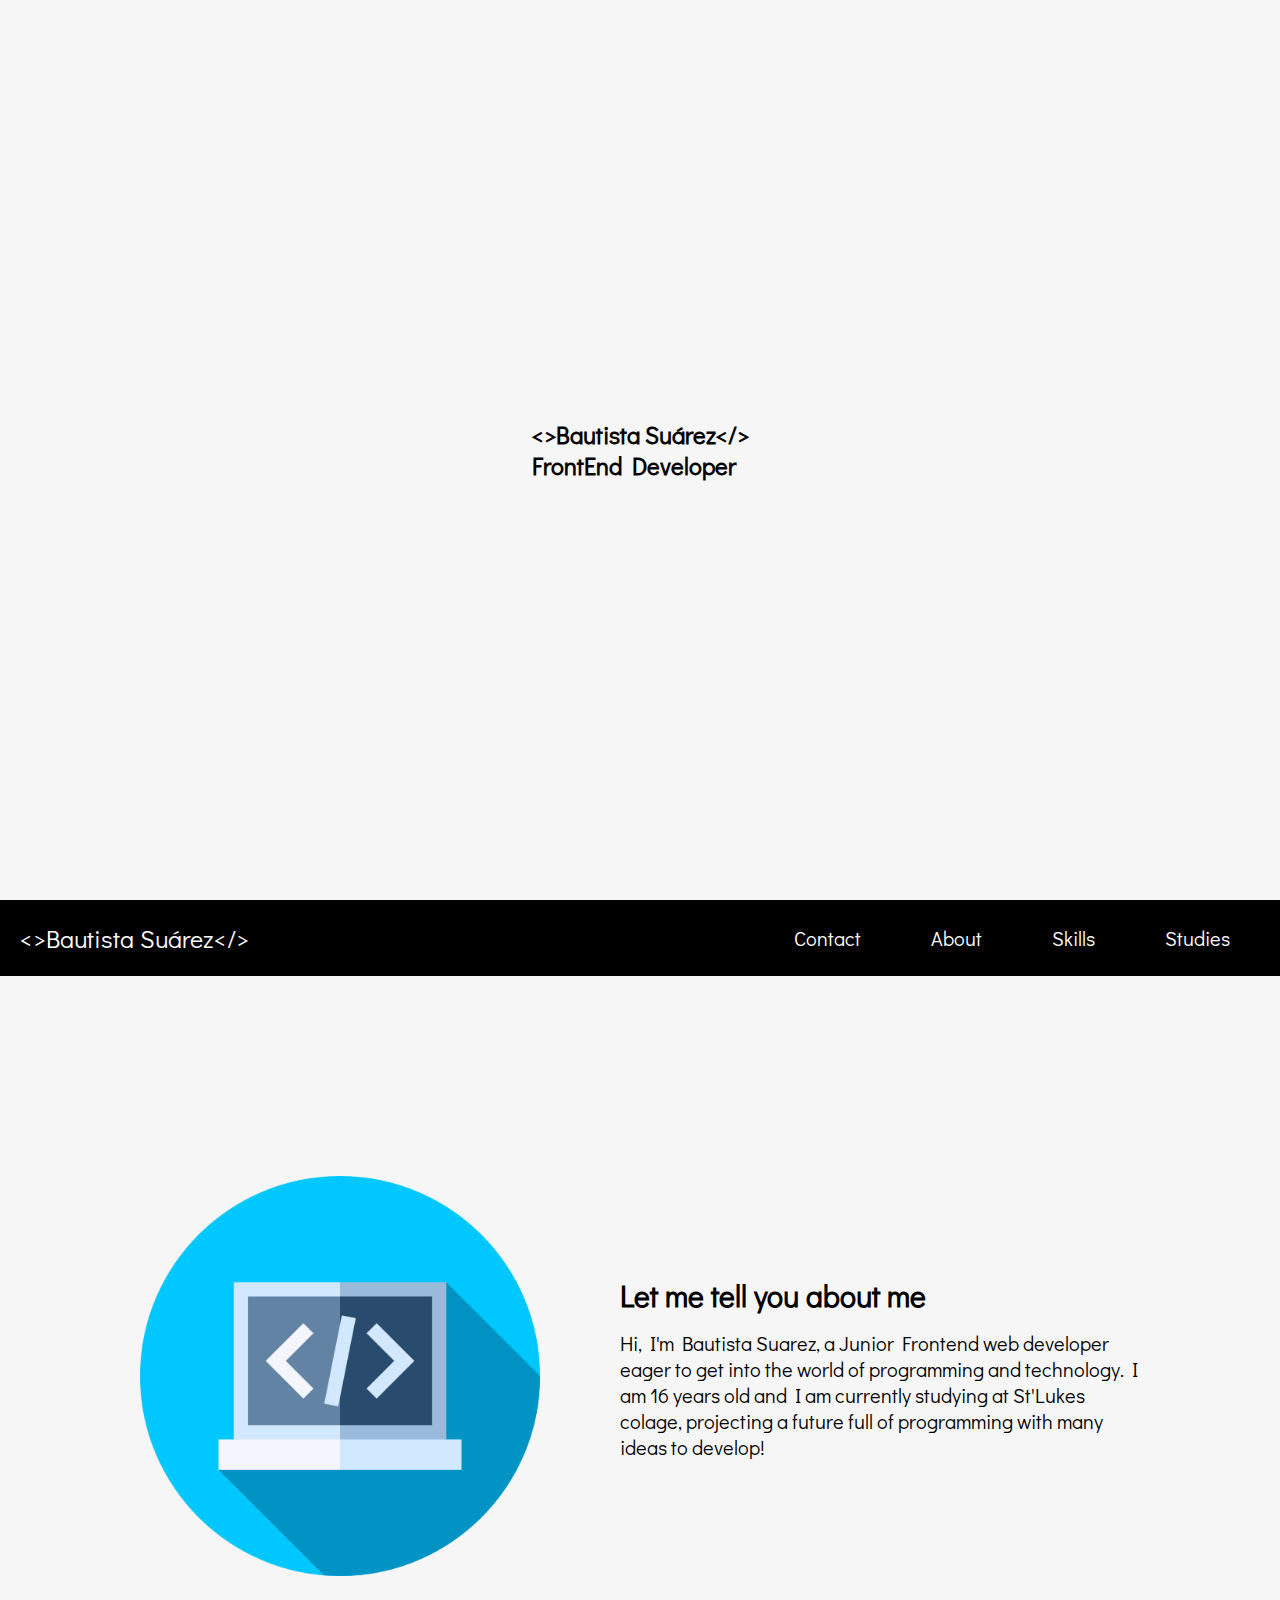
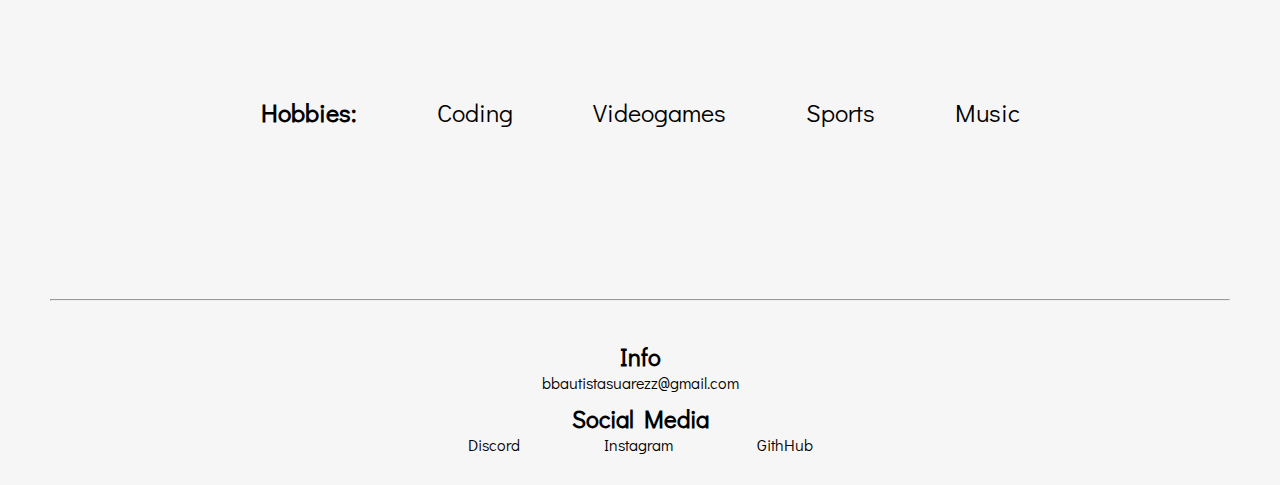
<file: index.html>
<!DOCTYPE html>
<html lang="en">
  <head>
    <meta charset="UTF-8" />
    <meta http-equiv="X-UA-Compatible" content="IE=edge" />
    <meta name="viewport" content="width=device-width, initial-scale=1.0" />
    <link rel="shortcut icon" href="Img/logito.png" type="image/x-icon" />
    <link rel="stylesheet" href="css/headerfooter.css" />
    <link rel="stylesheet" href="css/estilo.css" />
    <link rel="preconnect" href="https://fonts.googleapis.com" />
    <link rel="preconnect" href="https://fonts.gstatic.com" crossorigin />
    <link
      href="https://fonts.googleapis.com/css2?family=Didact+Gothic&family=Jost&family=Lexend+Deca:wght@500&family=Maven+Pro:wght@500;600&display=swap"
      rel="stylesheet"
    />
    <meta name="description" content="Bautista Suarez own portfile in a web! A 16 year old programmer from Argetnina that loves computers and softwares.">
    <meta name="keywords" content="html, css, programacion, programmer, projecting, young, Argetnina, portfile, presentacion, coderhouse, studies">
    <title>Bautista Suarez</title>
  </head>
  <body>
    <div class="contenedortitulopag">
      <div>
        <h2 class="titulopag">&lt;&gt;Bautista Suárez&lt;/&gt;</h2>
        <h2 class="titulopag">FrontEnd Developer</h2>
      </div>
    </div>
    <header>
      <p class="nombreheader">&lt;&gt;Bautista Suárez&lt;/&gt;</p>
      <nav>
        <a href="pages/contact.html" class="linksheader">Contact</a>
        <a href="pages/about.html" class="linksheader">About</a>
        <a href="pages/skills.html" class="linksheader">Skills</a>
        <a href="pages/studies.html" class="linksheader">Studies</a>
      </nav>
    </header>
    <main>
      <div class="presentacion">
        <img src="img/logito.png" alt="LogoProgramacion" />
        <div>
          <h2>Let me tell you about me</h2>
          <p>
            Hi, I'm Bautista Suarez, a Junior Frontend web developer eager to
            get into the world of programming and technology. I am 16 years old
            and I am currently studying at St'Lukes colage, projecting a future
            full of programming with many ideas to develop!
          </p>
        </div>
      </div>
      <div class="hobies">
        <p class="titulo"><strong>Hobbies:</strong></p>
        <div>
          <p>Coding</p>
          <p>Videogames</p>
          <p>Sports</p>
          <p>Music</p>
        </div>
      </div>
    </main>
      <hr class="hrmid">
    <footer>
      <div class="div1">
        <h2>Info</h2>
        <a href="mailto:bbautistasuarezz@gmail.com">bbautistasuarezz@gmail.com</a>
      </div>
      <div class="div2">
        <h2>Social Media</h2>
        <a href="https://discord.gg/programacion" target="_blank">Discord</a>
        <a href="https://www.instagram.com/bauti.suarez/" target="_blank">Instagram</a>
        <a href="https://github.com/bautistasss" target="_blank">GithHub</a>
      </div>
    </footer>
  </body>
</html>
</file>
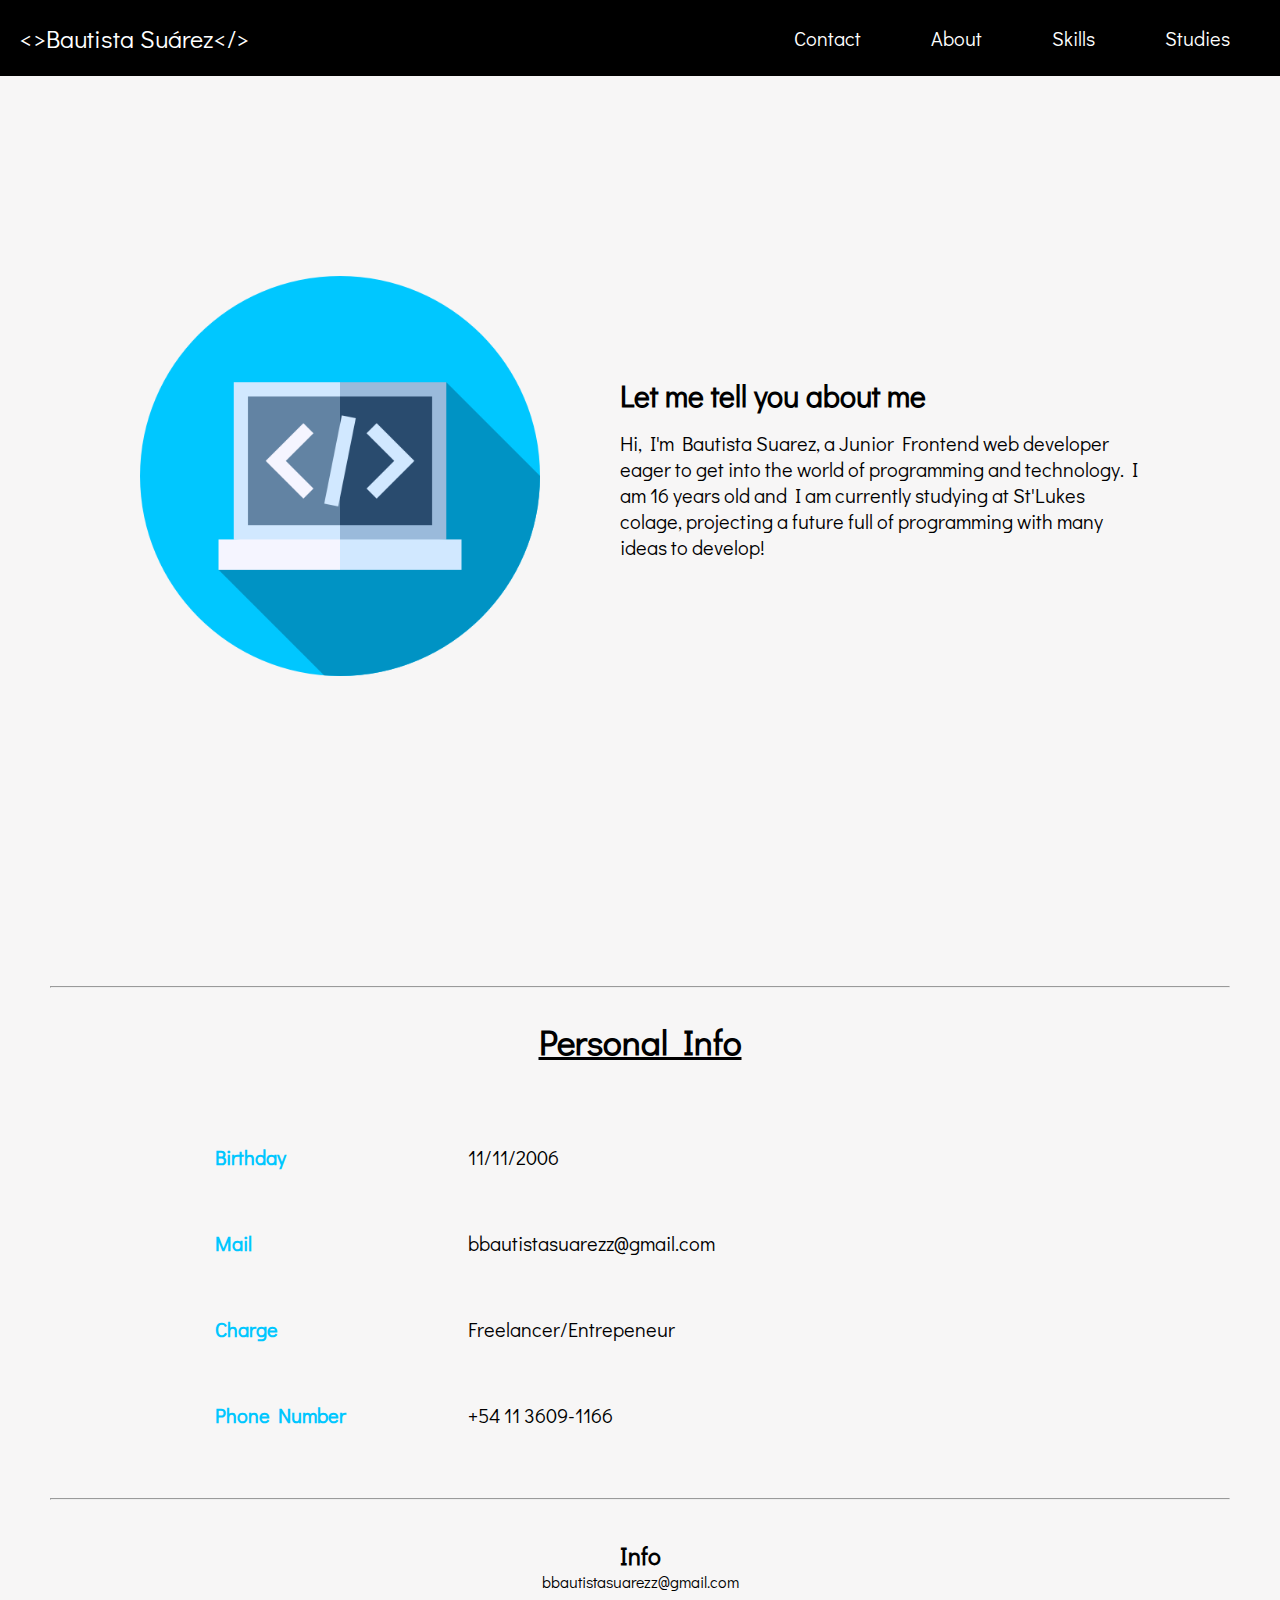
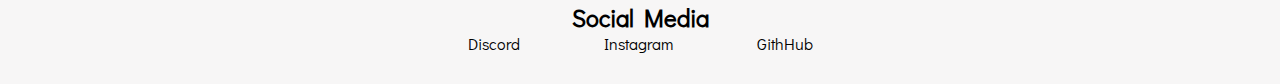
<file: pages/about.html>
<!DOCTYPE html>
<html lang="en">
  <head>
    <meta charset="UTF-8" />
    <meta http-equiv="X-UA-Compatible" content="IE=edge" />
    <meta name="viewport" content="width=device-width, initial-scale=1.0" />
    <link rel="shortcut icon" href="../Img/logito.png" type="image/x-icon" />
    <link rel="stylesheet" href="../css/headerfooter.css" />
    <link rel="stylesheet" href="../css/estilo.css" />
    <link rel="preconnect" href="https://fonts.googleapis.com" />
    <link rel="preconnect" href="https://fonts.gstatic.com" crossorigin />
    <link
      href="https://fonts.googleapis.com/css2?family=Didact+Gothic&family=Jost&family=Lexend+Deca:wght@500&family=Maven+Pro:wght@500;600&display=swap"
      rel="stylesheet"
    />
    <meta name="description" content="Bautista Suarez own portfile in a web! A 16 year old programmer from Argetnina that loves computers and softwares. Ancious of being part of an University from EEUU and coding more and more.">
    <meta name="keywords" content="html, css, EEUU, studies, university, English, Argentina, International, exams, coding, programacion, coderhouse, computers">
    <title>About</title>
  </head>
  <body>
    <header>
      <a class="nombreheader" href="../Index.html">&lt;&gt;Bautista Suárez&lt;/&gt;</a>
      <nav>
        <a href="../pages/contact.html" class="linksheader">Contact</a>
        <a href="../pages/about.html" class="linksheader">About</a>
        <a href="../pages/skills.html" class="linksheader">Skills</a>
        <a href="../pages/studies.html" class="linksheader">Studies</a>
      </nav>
    </header>
    <main>
      <div class="presentacion">
        <img src="../img/logito.png" alt="LogoProgramacion" />
        <div>
          <h2>Let me tell you about me</h2>
          <p>
            Hi, I'm Bautista Suarez, a Junior Frontend web developer eager to
            get into the world of programming and technology. I am 16 years old
            and I am currently studying at St'Lukes colage, projecting a future
            full of programming with many ideas to develop!
          </p>
        </div>
      </div>
      <hr class="hrmidabout">
      <div>
        <h2 class="personalinfo">Personal Info</h2>
    </div>
<div class="card">
  <div>
        <img class="fotoperfil" src="../img/perfil.png" alt="Foto perfil">
    </div>
  <div class="contenedorcard">
    <div class="datos">
            <p><strong>Birthday</strong></p>
            <p><strong>Mail</strong></p>
            <p><strong>Charge</strong></p>
            <p><strong>Phone Number</strong></p>
    </div>
    <div class="datos2">
            <p>11/11/2006</p>
            <p>bbautistasuarezz@gmail.com</p>
            <p>Freelancer/Entrepeneur</p>
            <p>+54 11 3609-1166</p>
    </div>
  </div>
    
</div>
    </main>
    <hr class="hrab">
    <footer>
      <div class="div1">
        <h2>Info</h2>
        <a href="mailto:bbautistasuarezz@gmail.com">bbautistasuarezz@gmail.com</a>
      </div>
      <div class="div2">
        <h2>Social Media</h2>
        <a href="https://discord.gg/programacion" target="_blank">Discord</a>
        <a href="https://www.instagram.com/bauti.suarez/" target="_blank">Instagram</a>
        <a href="https://github.com/bautistasss" target="_blank">GithHub</a>
      </div>
    </footer>
  </body>
</html>
</file>
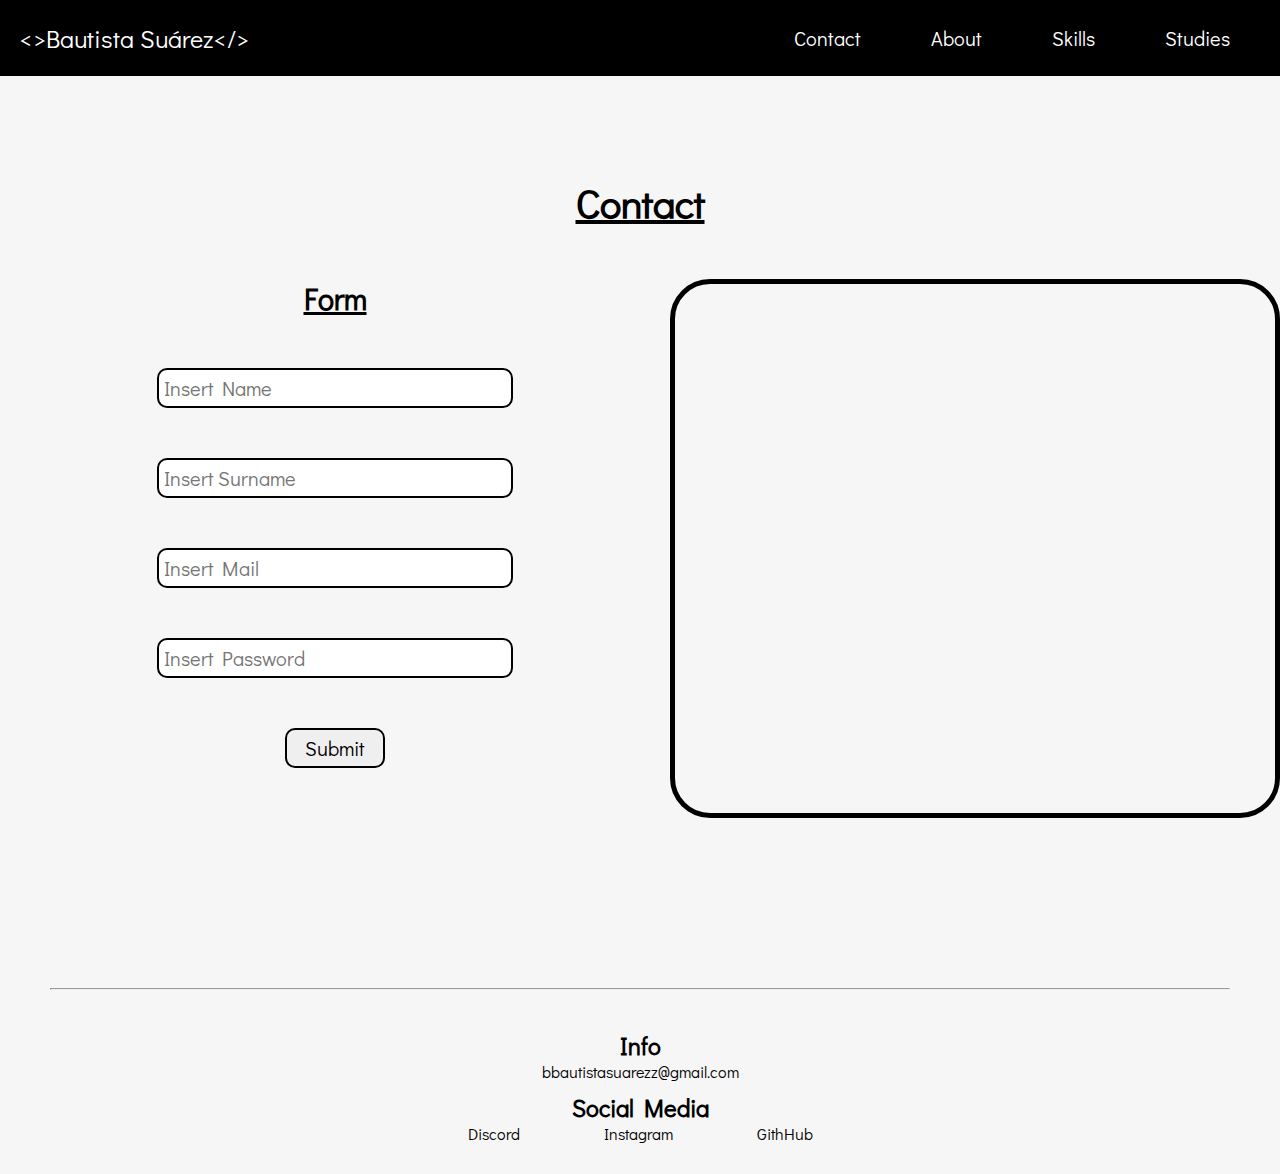
<file: pages/contact.html>
<!DOCTYPE html>
<html lang="en">
<head>
    <meta charset="UTF-8">
    <meta http-equiv="X-UA-Compatible" content="IE=edge">
    <meta name="viewport" content="width=device-width, initial-scale=1.0">
    <link rel="shortcut icon" href="../Img/logito.png" type="image/x-icon">
    <link rel="stylesheet" href="../css/headerfooter.css">
    <link rel="stylesheet" href="../css/estilo.css">
    <link rel="preconnect" href="https://fonts.googleapis.com">
    <link rel="preconnect" href="https://fonts.gstatic.com" crossorigin>
    <link href="https://fonts.googleapis.com/css2?family=Didact+Gothic&family=Jost&family=Lexend+Deca:wght@500&family=Maven+Pro:wght@500;600&display=swap" rel="stylesheet">
    <meta name="description" content="Bautista Suarez own portfile in a web! Contact him by making the form that appear in the website where you can see everything about him!.">
    <meta name="keywords" content="html, css, contact, computers, programacion, form, formulario, mail, coding, Argentina, card">
    <title>Contact</title>
</head>
<body>
    <header>
      <a class="nombreheader" href="../index.html">&lt;&gt;Bautista Suárez&lt;/&gt;</a>
        <nav>
            <a href="../pages/contact.html" class="linksheader">Contact</a>
            <a href="../pages/about.html" class="linksheader">About</a>
            <a href="../pages/skills.html" class="linksheader">Skills</a>
            <a href="../pages/studies.html" class="linksheader">Studies</a>
        </nav>
    </header>
    <main>
      <div class="contactcontenedor">
        <h2>Contact</h2>
      </div>
      <div class="contenedorform">
        <form>
            <h2>Form</h2>
            <input type="text" placeholder="Insert Name">
            <input type="text" placeholder="Insert Surname">
            <input type= "mail" placeholder="Insert Mail">
            <input type="password" placeholder="Insert Password">
            <input class="boton" type= "submit" placeholder="Submit">
        </form>
        <div class="mapa">
            <iframe src="https://www.google.com/maps/embed?pb=!1m18!1m12!1m3!1d3287.7011613308646!2d-58.488539384219294!3d-34.510459660077856!2m3!1f0!2f0!3f0!3m2!1i1024!2i768!4f13.1!3m3!1m2!1s0x95bcb13f78fa2ba9%3A0xfd791d655cc4e70c!2sEntre%20R%C3%ADos%201135%2C%20B1636GBA%20Olivos%2C%20Provincia%20de%20Buenos%20Aires!5e0!3m2!1sen!2sar!4v1678561439633!5m2!1sen!2sar" width="600" height="450" style="border:0;" allowfullscreen="" loading="lazy" referrerpolicy="no-referrer-when-downgrade"></iframe>
        </div>
    </div>
    </main>
    <hr class="hrmid">
    <footer>
        <div class="div1">
          <h2>Info</h2>
          <a href="mailto:bbautistasuarezz@gmail.com">bbautistasuarezz@gmail.com</a>
        </div>
        <div class="div2">
          <h2>Social Media</h2>
          <a href="https://discord.gg/programacion" target="_blank">Discord</a>
          <a href="https://www.instagram.com/bauti.suarez/" target="_blank">Instagram</a>
          <a href="https://github.com/bautistasss" target="_blank">GithHub</a>
        </div>
      </footer>
</body>
</html>
</file>
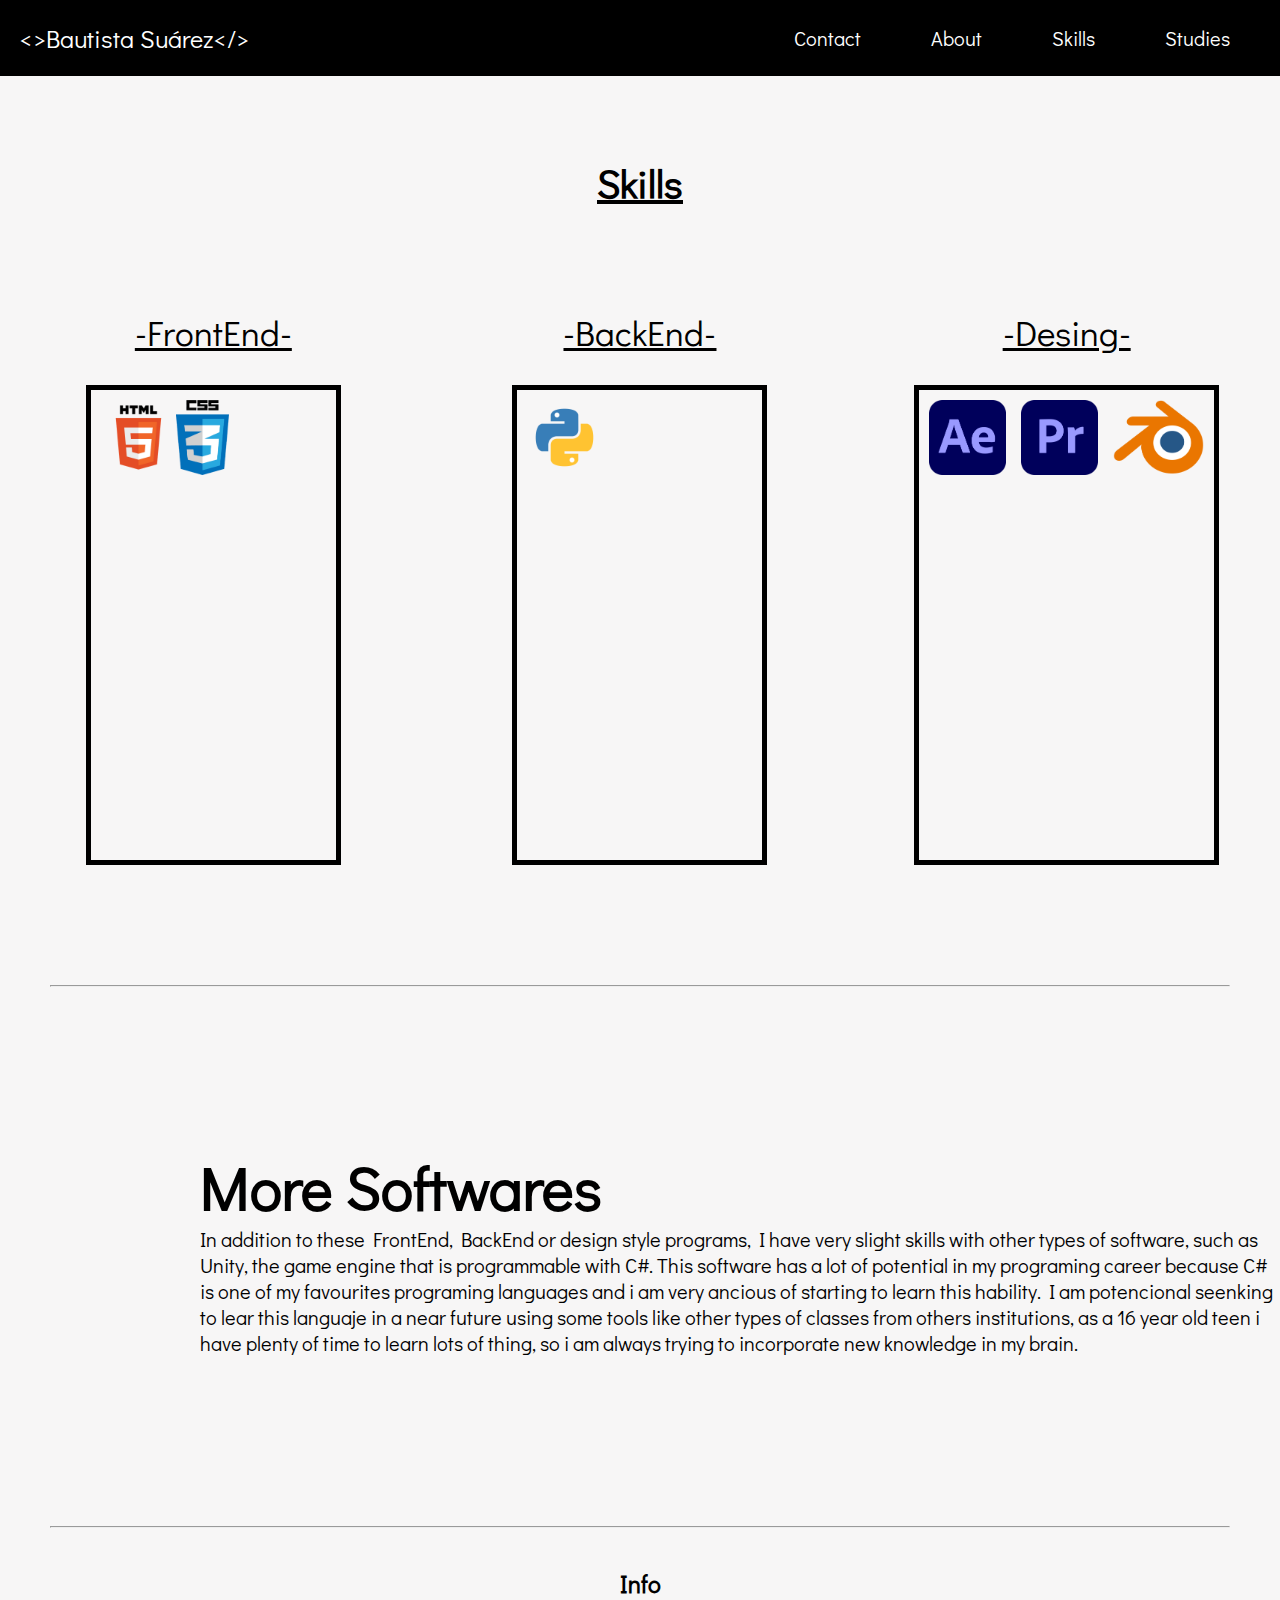
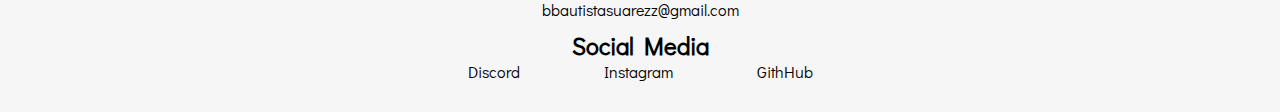
<file: pages/skills.html>
<!DOCTYPE html>
<html lang="en">
  <head>
    <meta charset="UTF-8" />
    <meta http-equiv="X-UA-Compatible" content="IE=edge" />
    <meta name="viewport" content="width=device-width, initial-scale=1.0" />
    <link rel="shortcut icon" href="../Img/logito.png" type="image/x-icon" />
    <link rel="stylesheet" href="../css/headerfooter.css" />
    <link rel="stylesheet" href="../css/estilo.css" />
    <link rel="preconnect" href="https://fonts.googleapis.com" />
    <link rel="preconnect" href="https://fonts.gstatic.com" crossorigin />
    <link
      href="https://fonts.googleapis.com/css2?family=Didact+Gothic&family=Jost&family=Lexend+Deca:wght@500&family=Maven+Pro:wght@500;600&display=swap"
      rel="stylesheet"
    />
    <meta name="description" content="Bautista Suarez own portfile in a web skills part! The young 16 year old with such as skills as After Effect, Premiere Pro and Blender.">
    <meta name="keywords" content="html, css, programacion, presentacion, skills, After, Premiere, Blender, 3d, young, Coding">
    <title>Skills</title>
  </head>
  <body>
    <header>
      <a class="nombreheader" href="../index.html"
        >&lt;&gt;Bautista Suárez&lt;/&gt;</a
      >
      <nav>
        <a href="../pages/contact.html" class="linksheader">Contact</a>
        <a href="../pages/about.html" class="linksheader">About</a>
        <a href="../pages/skills.html" class="linksheader">Skills</a>
        <a href="../pages/studies.html" class="linksheader">Studies</a>
      </nav>
    </header>
    <main>
      <div>
        <h1 class="skillstitulo">Skills</h1>
      </div>
      <div class="gridskills">
        <p>-FrontEnd-</p>
        <p>-BackEnd-</p>
        <p>-Desing-</p>
        <div>
          <img class="imgskills" src="../img/HTML5.png" alt="Logo Html" />
          <img class="imgskills" src="../img/CSS3.png" alt="Logo Css" />
        </div>
        <div>
          <img class="imgskills" src="../img/Py.png" alt="Logo Python" />
        </div>
        <div>
          <img class="imgskills" src="../img/Ae.png" alt="Logo After Effect" />
          <img class="imgskills" src="../img/Pr.png" alt="Logo Premier Pro" />
          <img class="imgskills" src="../img/Blender.png " alt="Logo Blender" />
        </div>
      </div>
      <hr class="hrskills" />
      <div>
        <h1 class="soft">More Softwares</h1>
      </div>
      <div class="contenedorsoft">
        <div>
          <p>
            In addition to these FrontEnd, BackEnd or design style programs, I
            have very slight skills with other types of software, such as Unity,
            the game engine that is programmable with C#. This software has a
            lot of potential in my programing career because C# is one of my
            favourites programing languages and i am very ancious of starting to
            learn this hability. I am potencional seenking to lear this languaje
            in a near future using some tools like other types of classes from
            others institutions, as a 16 year old teen i have plenty of time to
            learn lots of thing, so i am always trying to incorporate new
            knowledge in my brain.
          </p>
        </div>
        <div>
          <img src="../img/Unity.png" alt="Logo Unity" />
        </div>
      </div>
    </main>
    <hr class="hrmid"/>
    <footer>
      <div class="div1">
        <h2>Info</h2>
        <a href="mailto:bbautistasuarezz@gmail.com"
          >bbautistasuarezz@gmail.com</a
        >
      </div>
      <div class="div2">
        <h2>Social Media</h2>
        <a href="https://discord.gg/programacion" target="_blank">Discord</a>
        <a href="https://www.instagram.com/bauti.suarez/" target="_blank"
          >Instagram</a
        >
        <a href="https://github.com/bautistasss" target="_blank">GithHub</a>
      </div>
      
    </footer>
  </body>
</html>
</file>
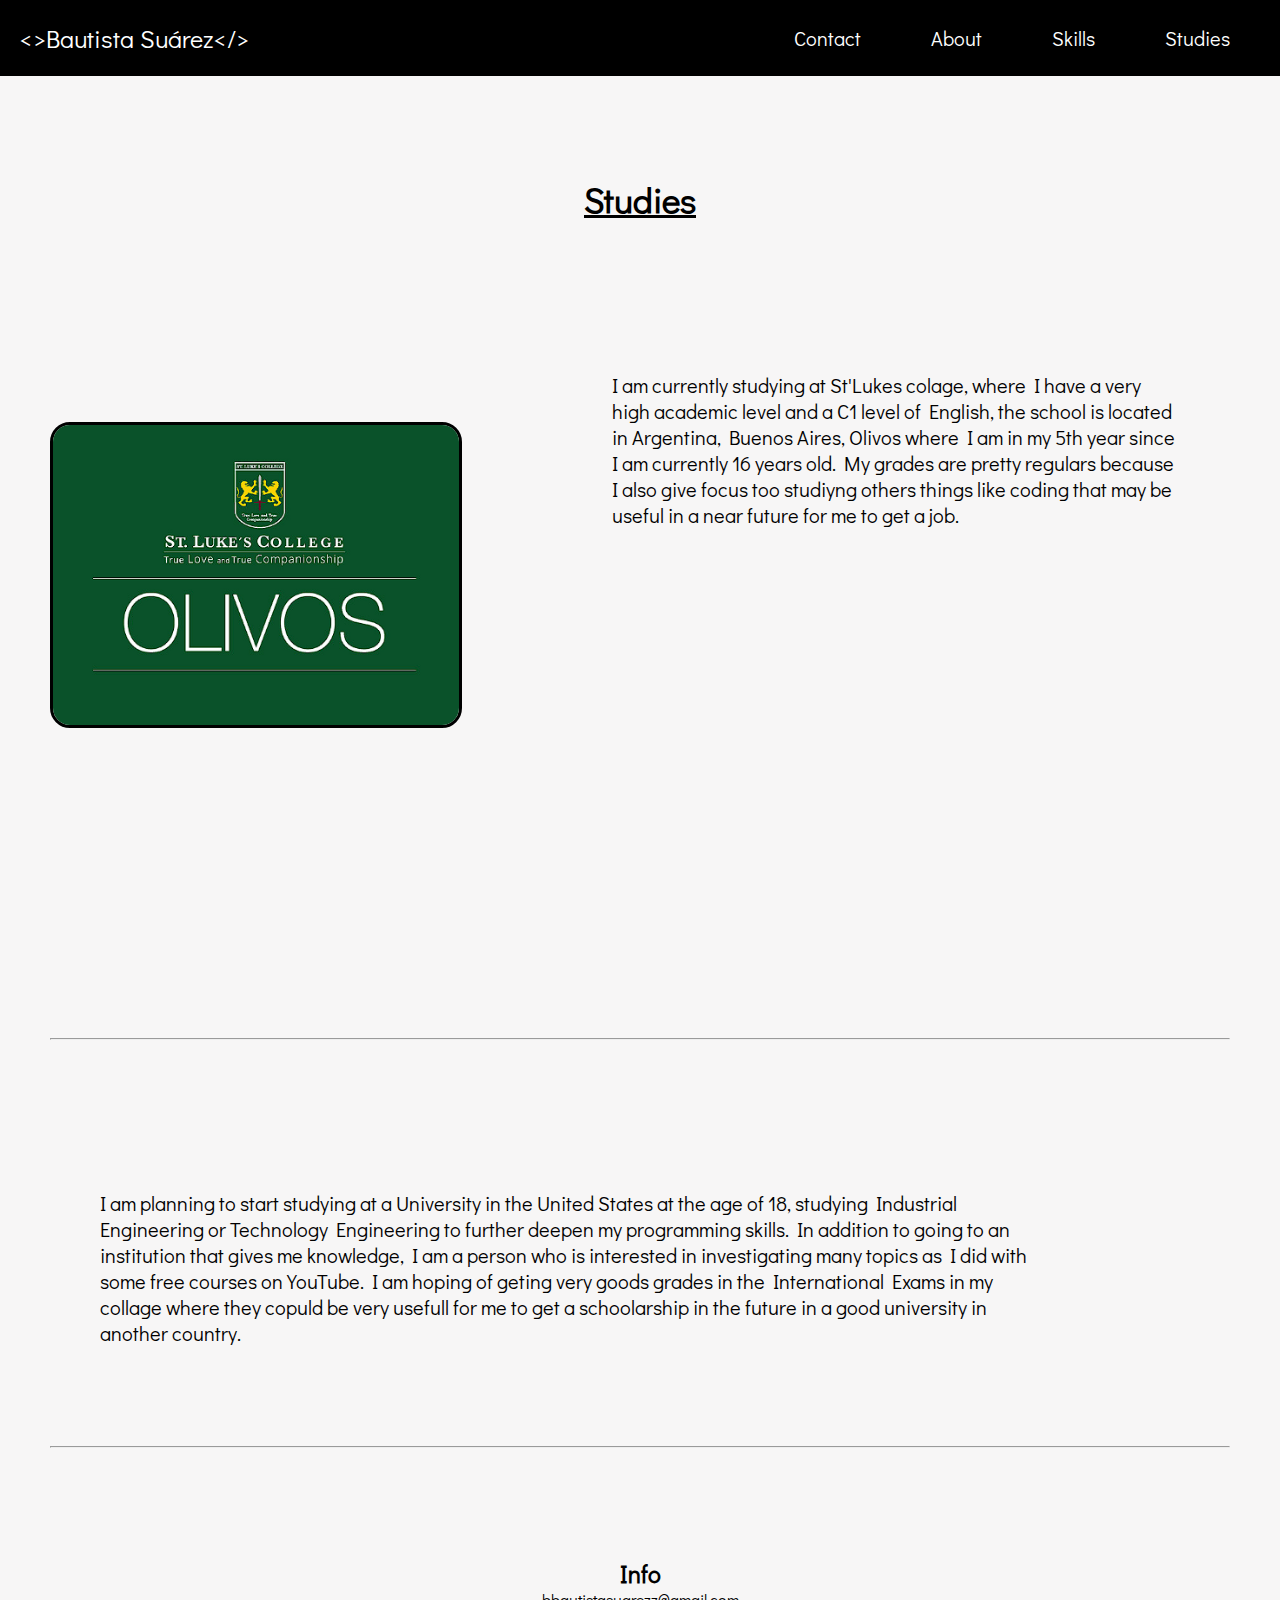
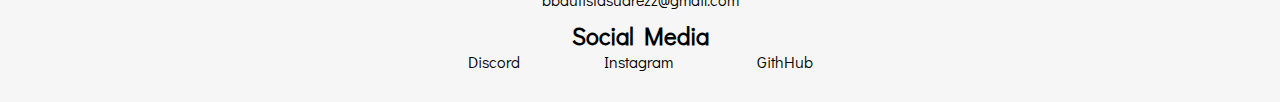
<file: pages/studies.html>
<!DOCTYPE html>
<html lang="en">
  <head>
    <meta charset="UTF-8" />
    <meta http-equiv="X-UA-Compatible" content="IE=edge" />
    <meta name="viewport" content="width=device-width, initial-scale=1.0" />
    <link rel="shortcut icon" href="../Img/logito.png" type="image/x-icon" />
    <link rel="stylesheet" href="../css/headerfooter.css" />
    <link rel="stylesheet" href="../css/estilo.css" />
    <link rel="preconnect" href="https://fonts.googleapis.com" />
    <link rel="preconnect" href="https://fonts.gstatic.com" crossorigin />
    <link
      href="https://fonts.googleapis.com/css2?family=Didact+Gothic&family=Jost&family=Lexend+Deca:wght@500&family=Maven+Pro:wght@500;600&display=swap"
      rel="stylesheet"
    />
    <meta name="description" content="Bautista Suarez own portfile in a web stuides part! He studies in St lukes colage from Argentina where he have a formation with perfect English and International exams.">
    <meta name="keywords" content="html, css, programacion, coderhouse, coding, studies, Argentina, International, exams, English, school">
    <title>Studies</title>
  </head>
  <body>
    <header>
      <a class="nombreheader" href="../index.html"
        >&lt;&gt;Bautista Suárez&lt;/&gt;</a
      >
      <nav>
        <a href="../pages/contact.html" class="linksheader">Contact</a>
        <a href="../pages/about.html" class="linksheader">About</a>
        <a href="../pages/skills.html" class="linksheader">Skills</a>
        <a href="../pages/studies.html" class="linksheader">Studies</a>
      </nav>
    </header>
    <main>
      <h2 class="titulostudies">Studies</h2>
      <div class="contenedormainstudies">
        <div class="contenedorfoto">
          <img src="../img/st.png" alt="Logo San Lucas" />
          <p>
            I am currently studying at St'Lukes colage, where I have a very high
            academic level and a C1 level of English, the school is located in
            Argentina, Buenos Aires, Olivos where I am in my 5th year since I am
            currently 16 years old. My grades are pretty regulars because I also
            give focus too studiyng others things like coding that may be useful
            in a near future for me to get a job.
          </p>
        </div>
      </div>
      <hr class="hrstudies"/>
      <div class="contenedoriframegeneral">
        <div>
          <p>
            I am planning to start studying at a University in the United States
            at the age of 18, studying Industrial Engineering or Technology
            Engineering to further deepen my programming skills. In addition to
            going to an institution that gives me knowledge, I am a person who
            is interested in investigating many topics as I did with some free
            courses on YouTube. I am hoping of geting very goods grades in the International Exams in my collage where they copuld be very usefull for me to get a schoolarship in the future in a good university in another country.
          </p>
        </div>
        <div class="iframecontenedor">
          <iframe
            src="https://www.google.com/maps/embed?pb=!1m18!1m12!1m3!1d3287.749308343316!2d-58.48252158421936!3d-34.50923926001336!2m3!1f0!2f0!3f0!3m2!1i1024!2i768!4f13.1!3m3!1m2!1s0x95bcb143d7b267fb%3A0x3cdaf38cdad3a2be!2sSt.%20Luke&#39;s%20College!5e0!3m2!1sen!2sar!4v1678571826131!5m2!1sen!2sar"
            width="600"
            height="450"
            style="border: 0"
            allowfullscreen=""
            loading="lazy"
            referrerpolicy="no-referrer-when-downgrade"
          ></iframe>
        </div>
      </div>
    </main>
    <hr class="hrstudies2"/>
    <footer>
      <div class="div1">
        <h2>Info</h2>
        <a href="mailto:bbautistasuarezz@gmail.com"
          >bbautistasuarezz@gmail.com</a
        >
      </div>
      <div class="div2">
        <h2>Social Media</h2>
        <a href="https://discord.gg/programacion" target="_blank">Discord</a>
        <a href="https://www.instagram.com/bauti.suarez/" target="_blank"
          >Instagram</a
        >
        <a href="https://github.com/bautistasss" target="_blank">GithHub</a>
      </div>
    </footer>
  </body>
</html>
</file>
<file: css/headerfooter.css>
*{
    margin: 0;
    padding: 0;
    font-family: 'Didact Gothic', sans-serif;
}

body{
    background-color: #f7f6f6;
}

header{
    background-color: black;
    color: white;
    display: flex;
    align-items: center;
    justify-content: space-between;
    padding: 20px; 
}

.nombreheader{
    font-size: 25px;
    text-decoration: none;
    color: white;
    border-radius: 10px;
    transition: all 0.5s ease-in-out;
}

.nombreheader:hover{
    background-color: white;
    color: black;
    border-radius: 10px;
    transform: scale(1.15); 
    transition: all 1s;
    
}

header h1{
   font-size: 25px;
   padding-left: 20px;
   text-align: center;
}

nav{
    padding-right: 20px;
    display: flex;
    gap: 50px;
}

nav a{
    text-decoration: none;
    color: white;
    padding: 5px 10px;
    font-size: 20px;
    border-radius: 10px;
    transition: all 0.5s ease-in-out;
}

nav a:hover{
    background-color: white;
    color: black;
    border-radius: 10px;
    transform: scale(1.15); 
    transition: all 1s;
}

.div1{
    padding: 10px;
}
footer{
    display: block;
    text-align: center;
    margin: 30px;
}

footer a{
    color: black;
    text-decoration: none;
    padding: 0px 40px;
    border-radius: 10px;
    transition: all 0.5s ease-in-out;
}

footer a:hover{
    background-color: black;
    color: white;
    border-radius: 10px;
    transform: scale(1.15); 
    transition: all 1s;
}
@media (max-width: 768px){
    header{
        flex-direction: column;
        gap: 10px;
    }

    nav{
        gap: 20px; 
    }

    header h1{
        font-size: 20px;
        padding: 0px;  
    }

    footer a{
        padding: 3px;
    }
}
</file>
<file: css/estilo.css>
/*-------------Index---------------------*/
.contenedortitulopag {
    height: 100vh;
    display: grid;
    place-items: center;
  }
  
  .presentacion {
    display: flex;
    width: 1000px;
    margin: auto;
    font-size: 20px;
    padding-top: 200px;
  }
  
  .presentacion div {
    margin-top: 100px;
    display: flex;
    flex-direction: column;
    gap: 15px;
    padding-left: 80px;
  }
  .presentacion img {
    width: 400px;
  }
  
  .hobies {
    display: flex;
    font-size: 25px;
    justify-content: center;
    margin-top: 120px;
    gap: 80px;
    width: 100%;
  }
  
  .hobies div {
    display: flex;
    gap: 80px;
  }
  
  .hrmid {
    color: black;
    margin: 0px 50px;
    margin-top: 170px;
  }
  
  /*-------------Contact---------------------*/
  
  .contactcontenedor {
    display: flex;
    justify-content: center;
    padding-top: 100px;
  }
  
  .contactcontenedor h2 {
    font-size: 40px;
    text-decoration: underline;
  }
  
  .contenedorform {
    display: flex;
    justify-content: center;
  }
  
  form {
    display: flex;
    flex-direction: column;
    width: 50%;
    padding: 50px;
    gap: 50px;
    align-items: center;
  }
  
  form input {
    font-size: 20px;
    padding: 5px;
    width: 60%;
    border: solid black 2px;
    transition: all 0.5s ease-in-out;
    border-radius: 10px;
  }
  
  form input:hover {
    border-radius: 10px;
    transform: scale(1.15);
    transition: all 1s;
    transition: all 0.5s ease-in-out;
  }
  
  form h2 {
    font-size: 30px;
    text-decoration: underline;
  }
  
  .boton {
    width: 100px;
  }
  
  .mapa {
    border: 5px solid black;
    border-radius: 40px;
    margin-top: 50px;
  }
  
  .mapa iframe {
    height: 100%;
    border-radius: 40px;
  }
  
  /*-------------About---------------------*/
  
  .hrmidabout {
    color: black;
    margin: 0px 50px;
    margin-top: 310px;
  }
  
  .personalinfo {
    font-size: 35px;
    display: flex;
    justify-content: center;
    text-decoration: underline;
    padding: 30px;
  }
  
  .card {
    display: flex;
    border: 5px solid black;
    width: 98%;
    margin: 20px;
  }
  
  .contenedorcard {
    width: 50%;
    display: flex;
    justify-content: center;
    align-items: center;
  }
  .datos {
    display: block;
    padding-left: 10%;
  }
  
  .datos p {
    display: flex;
    text-decoration: none;
    list-style-type: none;
    padding: 30px;
    font-size: 25px;
    color: #00c7ff;
    text-align: center;
  }
  
  .datos2 {
    display: block;
    padding-left: 10%;
  }
  
  .datos2 p {
    display: flex;
    text-decoration: none;
    list-style-type: none;
    padding: 30px;
    font-size: 25px;
    color: black;
    text-align: center;
  }
  
  .fotoperfil {
    width: 500px;
    margin-left: 200px;
  }
  
  .hrab {
    color: black;
    margin: 0px 50px;
    margin-top: 40px;
  }
  
  /*-------------Skills---------------------*/
  
  .imgskills {
    height: 120px;
  }
  
  .skillstitulo {
    font-size: 40px;
    text-decoration: underline;
    display: flex;
    justify-content: center;
    padding: 80px;
  }
  
  .gridskills {
    display: grid;
    grid-template-columns: repeat(3, 1fr);
    justify-items: center;
  }
  
  .gridskills p {
    font-size: 35px;
    padding: 20px;
    text-decoration: underline;
  }
  
  .gridskills div {
    display: grid;
    grid-template-columns: repeat(3, 1fr);
    margin: 10px;
    border: 5px solid black;
    padding: 10px;
    height: 450px;
  }
  
  .hrskills {
    margin-top: 150px;
    color: black;
    margin: 110px 50px;
  }
  
  .soft {
    font-size: 60px;
    padding-left: 200px;
    padding-top: 50px;
  }
  
  .contenedorsoft {
    display: flex;
  }
  
  .contenedorsoft p {
    font-family: "Didact Gothic", sans-serif;
    font-size: 20px;
    padding-left: 200px;
  }
  
  .contenedorsoft img {
    width: 500px;
    padding-right: 300px;
  }
  
  /*-------------Studies---------------------*/
  
  .titulostudies{
    display: flex;
    justify-content: center;
    color: black;
    font-size: 35px;
    text-decoration: underline;
    margin: 100px;
  }
  
  .contenedormainstudies {
    padding-top: 50px;
  }
  .contenedorfoto {
    display: flex;
  }
  
  .contenedorfoto img {
    margin-left: 400px;
    border-radius: 20px;
    border: 3px solid black;
  }
  
  .contenedorfoto p {
    width: 700px;
    font-size: 20px;
    color: black;
    margin: 0px 100px;
  }
  
  .hrstudies {
    color: black;
    margin-top: 260px;
    margin-bottom: 150px;
    margin-right: 50px;
    margin-left: 50px;
  }
  
  .contenedoriframegeneral{
      display: flex;
      margin: 100px;
  }
  
  .iframecontenedor{
      margin-right: 100px; 
      border: 3px solid black;
      border-radius: 20px;
  }
  
  .iframecontenedor iframe{
      border-radius: 20px;
  }
  
  .contenedoriframegeneral div p{
      font-size: 20px;
      margin-right: 50px;
  }
  
  .hrstudies2{
      color: black;
      margin-top: 30px;
      margin-bottom: 100px;
      margin-right: 50px;
      margin-left: 50px;
    }
  /*-------------Media---------------------*/
  
  @media (max-width: 768px) {
    .titulo {
      font-size: 30px;
      width: 100%;
    }
  
    .hobies {
      font-size: 20px;
      gap: 15px;
      flex-direction: column;
      text-align: center;
      margin-top: 25px;
    }
  
    .hobies div {
      gap: 15px;
      margin: auto;
    }
  
  }
  
  @media (max-width: 950px) {
    .mapa {
      display: none;
    }
  }
  
  @media (max-width: 1050px) {
    .presentacion {
      flex-direction: column;
      padding-top: 80px;
      width: 100%;
    }
  
    .presentacion img {
      width: 250px;
      margin: auto;
    }
  
    .presentacion div {
      padding: 20px;
      margin-top: 30px;
      text-align: center;
    }

    .imgskills{
        height: 45px;
    }

    .soft{
        justify-content: center;
    }
    .contenedorsoft{
        flex-direction: column;
        
    }
    .contenedorfoto img{
        display: none;
    }
    
  }

    @media (max-width: 1385px) {
    .card{
        flex-direction: column;
        border: 0px;
        justify-content: center;
        padding-left: 100px;
    }

    .fotoperfil{
        display: none;
    }

    .contenedorcard p{
        font-size: 20px;
    }
    .imgskills{
        height: 75px;
    }
    .contenedorsoft img{
        display: none;
    }



    .contenedorfoto img{
       margin: 50px;
       height: 300px;
       width: 500px;
    }

    .iframecontenedor iframe{
        display: none;
    
    }
    .iframecontenedor{
        border: none;
    }
}
</file>
